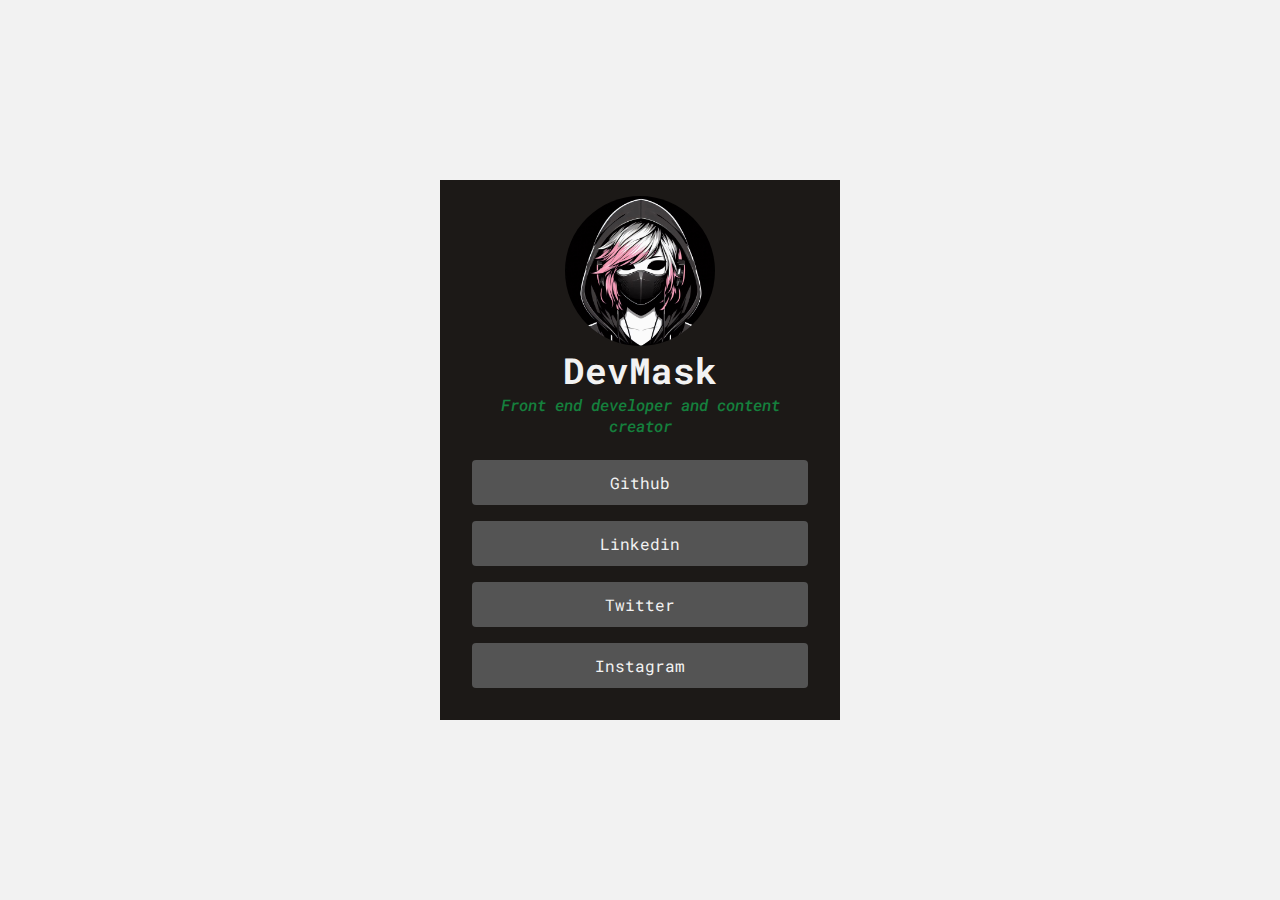
<file: 1 - Social Profile/index.html>
<!DOCTYPE html>
<html lang="en">
<head>
    <meta charset="UTF-8">
    <meta name="viewport" content="width=device-width, initial-scale=1.0">
    
    <link rel="preconnect" href="https://fonts.googleapis.com">
    <link rel="preconnect" href="https://fonts.gstatic.com" crossorigin>
    <link href="https://fonts.googleapis.com/css2?family=Roboto+Mono:ital,wght@0,100..700;1,100..700&display=swap" rel="stylesheet">

    <link rel="stylesheet" href="style.css">
    
    <title>MaskDev - Login Form</title>
</head>

<body>
    <div class="container">
        <div class="avatar">
            <img src="avatar.jpg" alt="DevMask avatar">
            <h1>DevMask</h1>
            <h4>Front end developer and content creator</h4>
        </div>

        <div class="socials">
            <a href="https://github.com/">Github</a>
            <a href="https://www.linkedin.com/">Linkedin</a>
            <a href="https://twitter.com">Twitter</a>
            <a href="https://www.instagram.com/">Instagram</a>
        </div>
    </div>
</body>
</html>
</file>
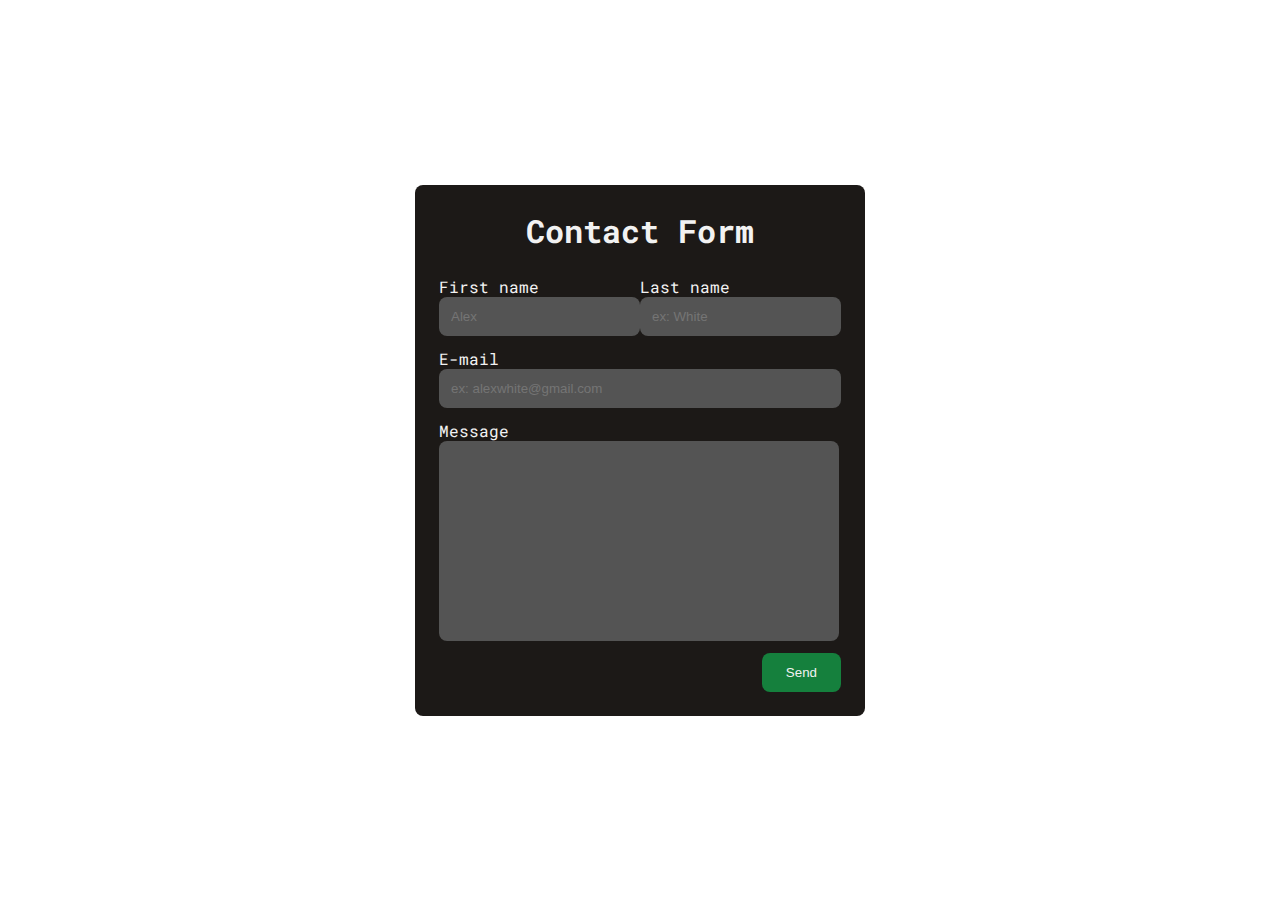
<file: 3 - Contact Form/index.html>
<!DOCTYPE html>
<html lang="en">

<head>
    <meta charset="UTF-8" />
    <meta name="viewport" content="width=device-width, initial-scale=1.0" />

    <link rel="preconnect" href="https://fonts.googleapis.com" />
    <link rel="preconnect" href="https://fonts.gstatic.com" crossorigin />
    <link href="https://fonts.googleapis.com/css2?family=Roboto+Mono:ital,wght@0,100..700;1,100..700&display=swap"
        rel="stylesheet" />

    <link rel="stylesheet" href="style.css" />
    <title>MaskDev - Contact Form</title>
</head>

<body>
    <div class="container">
        <h1>Contact Form</h1>
        <form>
            <div class="form_name">
                <div>
                    <label for="first">First name</label>
                    <input type="text" name="first" id="first" placeholder="Alex" />
                </div>
                <div>
                    <label for="last">Last name</label>
                    <input type="text" name="last" id="last" placeholder="ex: White" />
                </div>
            </div>

            <label for="email">E-mail</label>
            <input type="email" name="email" id="email" placeholder="ex: alexwhite@gmail.com" />

            <label for="message">Message</label>
            <textarea name="message" id="message"></textarea>

            <button>Send</button>
        </form>
    </div>
</body>

</html>
</file>
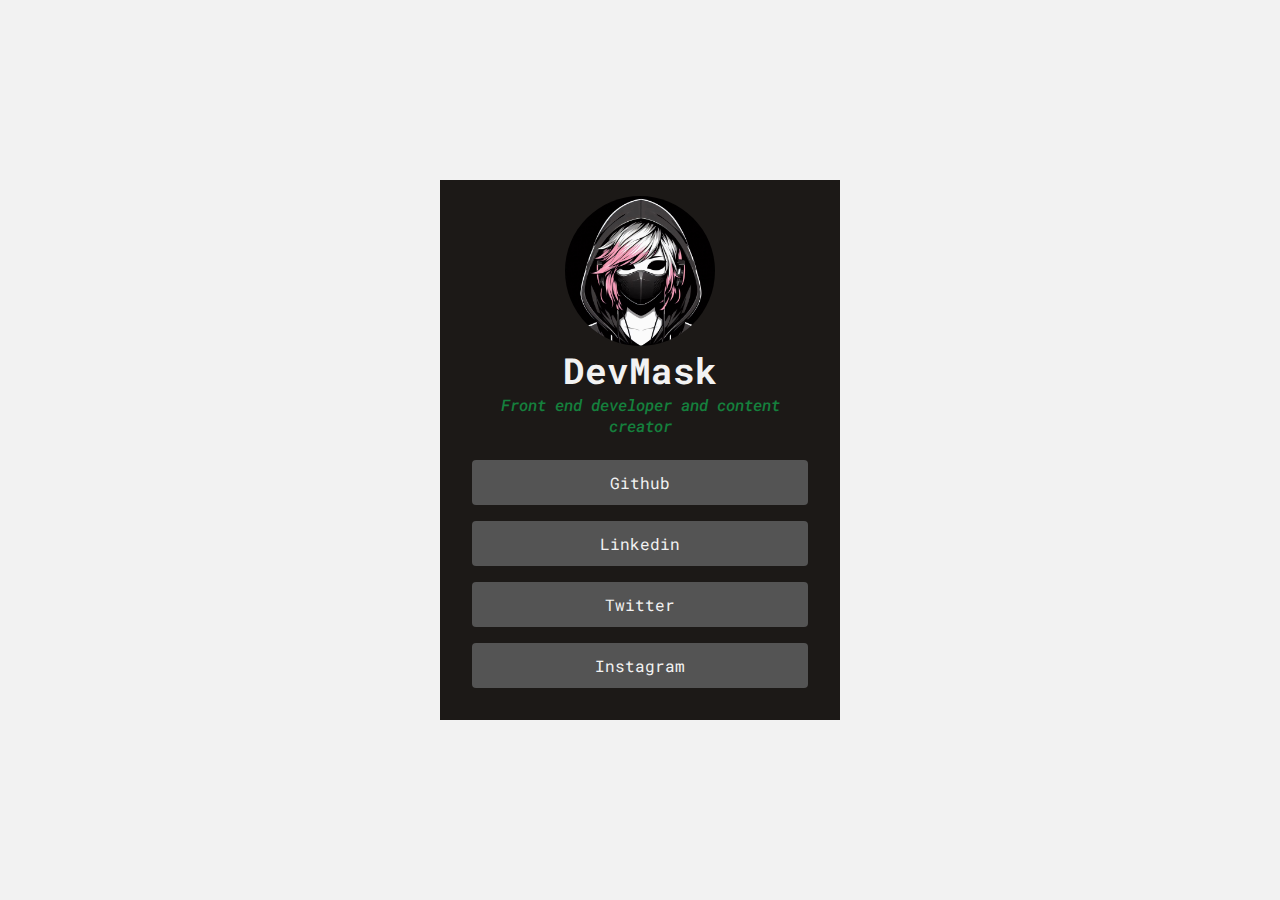
<file: Social Profile/index.html>
<!DOCTYPE html>
<html lang="en">
<head>
    <meta charset="UTF-8">
    <meta name="viewport" content="width=device-width, initial-scale=1.0">
    
    <link rel="preconnect" href="https://fonts.googleapis.com">
    <link rel="preconnect" href="https://fonts.gstatic.com" crossorigin>
    <link href="https://fonts.googleapis.com/css2?family=Roboto+Mono:ital,wght@0,100..700;1,100..700&display=swap" rel="stylesheet">

    <link rel="stylesheet" href="style.css">
    
    <title>Login Form DevMask</title>
</head>

<body>
    <div class="container">
        <div class="avatar">
            <img src="avatar.jpg" alt="DevMask avatar">
            <h1>DevMask</h1>
            <h4>Front end developer and content creator</h4>
        </div>

        <div class="socials">
            <a href="https://github.com/">Github</a>
            <a href="https://www.linkedin.com/">Linkedin</a>
            <a href="https://twitter.com">Twitter</a>
            <a href="https://www.instagram.com/">Instagram</a>
        </div>
    </div>
</body>
</html>
</file>
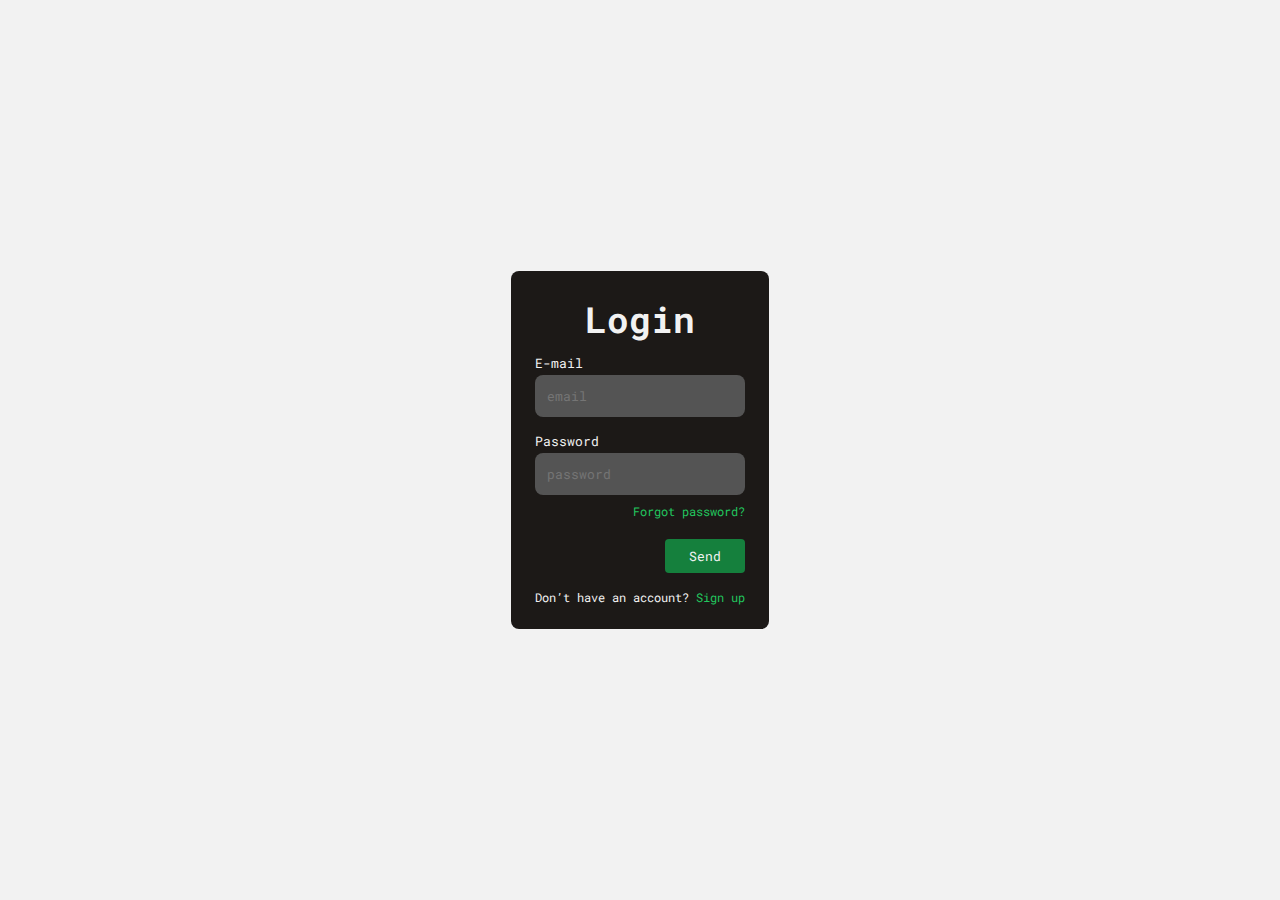
<file: 2 - Login/Easy/index.html>
<!DOCTYPE html>
<html lang="en">
<head>
    <meta charset="UTF-8">
    <meta name="viewport" content="width=device-width, initial-scale=1.0">

    <link rel="preconnect" href="https://fonts.googleapis.com">
    <link rel="preconnect" href="https://fonts.gstatic.com" crossorigin>
    <link href="https://fonts.googleapis.com/css2?family=Roboto+Mono:ital,wght@0,100..700;1,100..700&display=swap" rel="stylesheet">

    <link rel="stylesheet" href="style.css">
    <title>Login Form - DevMask</title>
</head>
<body>
    <div class="container">
        
        <div class="form">
            <h1>Login</h1>
            <label for="email">E-mail</label>
            <input type="text" name="email" id="email" placeholder="email"> 

            <label for="password">Password</label>
            <input type="text" name="password" id="password" placeholder="password">

            <a href="#">Forgot password?</a>
            
            <button>Send</button>
            <div class="account">Don’t have an account? <a href="#">Sign up</a></div>
        </div>
    </div>
</body>
</html>
</file>
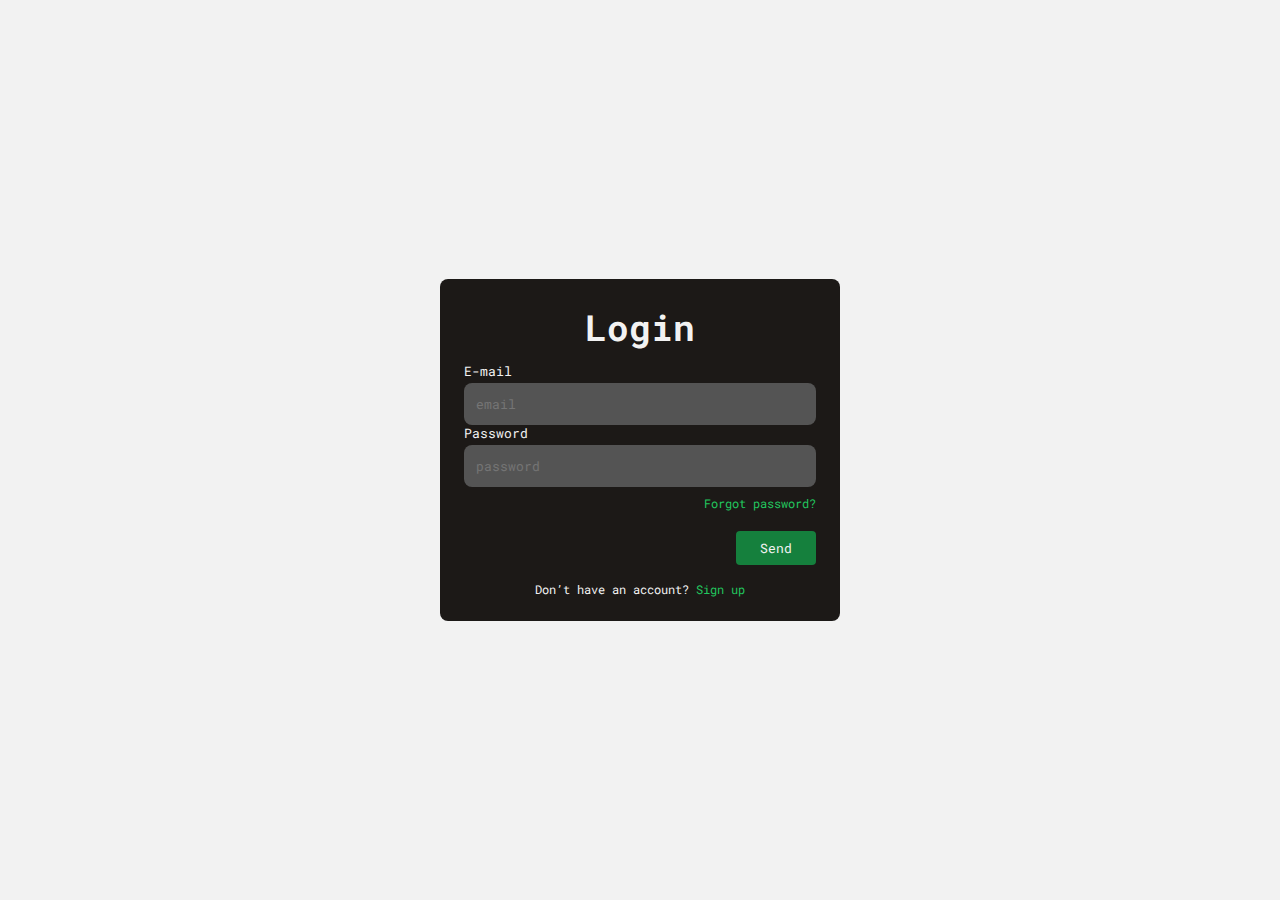
<file: 2 - Login/Medium/index.html>
<!DOCTYPE html>
<html lang="en">
<head>
    <meta charset="UTF-8">
    <meta name="viewport" content="width=device-width, initial-scale=1.0">

    <link rel="preconnect" href="https://fonts.googleapis.com">
    <link rel="preconnect" href="https://fonts.gstatic.com" crossorigin>
    <link href="https://fonts.googleapis.com/css2?family=Roboto+Mono:ital,wght@0,100..700;1,100..700&display=swap" rel="stylesheet">

    <link rel="stylesheet" href="style.css">
    <title>MaskDev - Login Form</title>
</head>
<body>
    <div class="container">
        
        <form class="form">
            <h1>Login</h1>
            <div class="form-control">
                <label for="email">E-mail</label>
                <input type="text" name="email" id="email" placeholder="email">
            </div>

            <div class="form-control">
                <label for="password">Password</label>
                <input type="password" name="password" id="password" placeholder="password">
            </div>

            <div id="error" class="error-text"></div>

            <a href="#">Forgot password?</a>
            
            
            <button type="submit" id="login">Send</button>

            <div class="account">Don’t have an account? <a href="#">Sign up</a></div>
        </form>
    </div>

    <script src="script.js"></script>
</body>
</html>
</file>
<file: 1 - Social Profile/style.css>
* {
    margin: 0;
    padding: 0;
    box-sizing: border-box;
    font-family: "Roboto Mono", monospace;
}

body {
    min-height: 100vh;
    display: flex;
    justify-content: center;
    align-items: center;
    background-color: #F2F2F2;
}

.container {
    max-width: 400px;
    height: 100%;
    padding: 1rem 2rem;
    background-color: #1C1917;
    
}

.container .avatar {
    display: flex;
    flex-direction: column;
    align-items: center;
    margin-bottom: 1.5rem;
}

.container .avatar img {
    max-width: 150px;
    width: 100%;
    border-radius: 50%;
}

.container .avatar h1 {
    font-size: 2.25rem;
    color: #F2F2F2;
    font-weight: bold;
}

.container .avatar h4 {
    color: #15803D;
    font-size: 1rem;
    font-weight: 500;
    font-style: italic;
    text-align: center;
}

.container .socials {
    margin: 0 auto;
}

.container .socials a {
    display: block;
    padding: 12px 0;
    width: 100%;
    background-color: #545454;
    font-size: 1rem;
    color: #F2F2F2;
    text-align: center;
    text-decoration: none;
    border-radius: 4px;
    margin-bottom: 1rem;
    transition: all .6s;
}

.container .socials a:hover {
    background-color: #15803D;
}

@media all and (min-width: 480px) and (max-width: 768px) {
	.container, .container .avatar img {
		width: 90%;
	}
}
@media all and (min-width: 768px) and (max-width: 1024px) {
	.container {
		width: 95%;
	}
}

@media all and (max-width: 480px) {
	.container, .container .avatar img  {
		width: 80%;
	}

	.container .avatar h1 {
		font-size: 1.25rem;
	}

    .container .avatar h4 {
        font-size: 0.75rem;
    }
}
</file>
<file: 3 - Contact Form/style.css>
* {
    margin: 0;
    padding: 0;
    box-sizing: border-box;
}

body {
    font-family: "Roboto Mono", monospace;
    color: #F2F2F2;
    min-height: 100vh;
    display: flex;
    justify-content: center;
    align-items: center;
}

.container {
    max-width: 450px;
    height: 100%;
    padding: 1.5rem;
    border-radius: 8px;
    background-color: #1C1917;
}

h1 {
    font-size: 2rem;
    font-weight: 700;
    text-align: center;
    margin-bottom: 1.5rem;
}

form {
    display: flex;
    flex-direction: column;
}

form .form_name {
    display: flex;
    transition: all 0.6s;
}

form label {
    font-size: 1rem;
    font-weight: normal;
    transition: all 0.6s;
}

form input {
    border: none;
    color: #F2F2F2;
    background-color: #545454;
    padding: 0.75rem;
    border-radius: 8px;
    margin-bottom: 0.75rem;
    transition: all 0.6s;
}

form textarea {
    width: 100%;
    max-width: 400px;
    height: 200px;
    border: none;
    border-radius: 8px;
    resize: none;
    outline: none;
    color: #F2F2F2;
    background-color: #545454;
    margin-bottom: 0.75rem;
    padding: 0.75rem;
    transition: all 0.6s;
}

form textarea:focus {
    border: none;
}

form button {
    align-self: flex-end;
    padding: 0.75rem 1.5rem;
    border: none;
    border-radius: 8px;
    color: #F2F2F2;
    background-color: #15803D;
    cursor: pointer;
    transition: all 0.6s;
}

form button:hover {
    background-color: #22C55E;
    color: #1C1917;
}

@media all and (max-width: 480px) {
    .container {
        width: 90%;
    }

    form .form_name,
    form .form_name input,
    form .form_name label {
        display: block;
        width: 100%;
    }
}
</file>
<file: Social Profile/style.css>
* {
    margin: 0;
    padding: 0;
    box-sizing: border-box;
    font-family: "Roboto Mono", monospace;
}

body {
    min-height: 100vh;
    display: flex;
    justify-content: center;
    align-items: center;
    background-color: #F2F2F2;
}

.container {
    max-width: 400px;
    height: 100%;
    padding: 1rem 2rem;
    background-color: #1C1917;
    
}

.container .avatar {
    display: flex;
    flex-direction: column;
    align-items: center;
    margin-bottom: 1.5rem;
}

.container .avatar img {
    max-width: 150px;
    width: 100%;
    border-radius: 50%;
}

.container .avatar h1 {
    font-size: 2.25rem;
    color: #F2F2F2;
    font-weight: bold;
}

.container .avatar h4 {
    color: #15803D;
    font-size: 1rem;
    font-weight: 500;
    font-style: italic;
    text-align: center;
}

.container .socials {
    margin: 0 auto;
}

.container .socials a {
    display: block;
    padding: 12px 0;
    width: 100%;
    background-color: #545454;
    font-size: 1rem;
    color: #F2F2F2;
    text-align: center;
    text-decoration: none;
    border-radius: 4px;
    margin-bottom: 1rem;
    transition: all .6s;
}

.container .socials a:hover {
    background-color: #15803D;
}

@media all and (min-width: 480px) and (max-width: 768px) {
	.container, .container .avatar img {
		width: 90%;
	}
}
@media all and (min-width: 768px) and (max-width: 1024px) {
	.container {
		width: 95%;
	}
}

@media all and (max-width: 480px) {
	.container, .container .avatar img  {
		width: 80%;
	}

	.container .avatar h1 {
		font-size: 1.25rem;
	}

    .container .avatar h4 {
        font-size: 0.75rem;
    }
}
</file>
<file: 2 - Login/Easy/style.css>
* {
    margin: 0;
    padding: 0;
    box-sizing: border-box;
    text-decoration: none;
    font-family: "Roboto Mono", monospace;
}

body {
    min-height: 100vh;
    display: flex;
    justify-content: center;
    align-items: center;
    background-color: #F2F2F2;
    color: #F2F2F2;
}

.container {
    max-width: 450px;
    height: 100%;
    padding: 1.5rem;
    background-color: #1C1917;
    border-radius: 8px;
}

.container .form {
    display: flex;
    flex-direction: column;
    align-items: center;
}

.container .form h1 {
    font-size: 2.25rem;
    font-weight: bold;
    margin-bottom: 0.75rem;
}

.container .form label {
    align-self: flex-start;
    font-size: 0.8rem;
    margin-bottom: 4px;
    font-weight: 400;
}

.container .form input {
    padding: 0.75rem;
    width: 100%;
    border: none;
    border-radius: 8px;
    background-color: #545454;
}

.container .form #email {
    margin-bottom: 16px;
}

.container .form a {
    align-self: flex-end;
    color: #22C55E;
    font-size: 0.75rem;
    font-weight: 400;
    margin-top: 8px;
    margin-bottom: 20px;
    transition: all 0.6s;
    text-decoration: none;
}

.container .form a:hover,
.container .form .account a:hover {
    text-decoration: underline;
}

.container .form button {
    align-self: flex-end;
    margin-bottom: 1rem;
    padding: 0.5rem 1.5rem;
    border: none;
    border-radius: 4px;
    color: #F2F2F2;
    background-color: #15803D;
    cursor: pointer;
    transition: all 0.6s;
}

.container .form button:hover {
    background-color: #22C55E;
    color: #1C1917;
}

.container .form .account {
    font-size: 0.75rem;
}

.container .form .account a {
    color: #22C55E;
    font-weight: 400;
    transition: all 0.6s;
    text-decoration: none;
}
</file>
<file: 2 - Login/Medium/style.css>
* {
    margin: 0;
    padding: 0;
    box-sizing: border-box;
    text-decoration: none;
    font-family: "Roboto Mono", monospace;
}

body {
    min-height: 100vh;
    width: 100%;
    display: flex;
    justify-content: center;
    align-items: center;
    background-color: #F2F2F2;
    color: #F2F2F2;
}

.container {
    max-width: 400px;
    width: 100%;
    height: 100%;
    padding: 1.5rem;
    background-color: #1C1917;
    border-radius: 8px;
}

.container form {
    display: flex;
    flex-direction: column;
    align-items: center;
}

.container form h1 {
    font-size: 2.25rem;
    font-weight: bold;
    margin-bottom: 0.75rem;
}

.container form .form-control {
    display: flex;
    flex-direction: column;
    width: 100%;
}

.container form label {
    align-self: flex-start;
    font-size: 0.8rem;
    margin-bottom: 4px;
    font-weight: 400;
}

.container form label:nth-child(2) {
margin-top: 1rem;
}

.container form input {
    padding: 0.75rem;
    width: 100%;
    border: none;
    border-radius: 8px;
    background-color: #545454;
}

.container form a {
    align-self: flex-end;
    color: #22C55E;
    font-size: 0.75rem;
    font-weight: 400;
    margin-top: 8px;
    margin-bottom: 20px;
    transition: all 0.6s;
    text-decoration: none;
}

.container form a:hover,
.container form .account a:hover {
    text-decoration: underline;
}

.container form button {
    align-self: flex-end;
    margin-bottom: 1rem;
    padding: 0.5rem 1.5rem;
    border: none;
    border-radius: 4px;
    color: #F2F2F2;
    background-color: #15803D;
    cursor: pointer;
    transition: all 0.6s;
}

.container form button:hover {
    background-color: #22C55E;
    color: #1C1917;
}

.container form .account {
    font-size: 0.75rem;
}

.container form .account a {
    color: #22C55E;
    font-weight: 400;
    transition: all 0.6s;
    text-decoration: none;
}

/* Error classes */
.msgError {
    display: block;
    margin-left: auto;
    font-size: 0.75rem;
    font-style: italic;
    font-weight: 400;
    color: red;
}

.form-control.error input,
.form-control.error textarea {
    outline: none;
    box-shadow: 0 0 5px rgb(238, 81, 81);
    border: 1px solid rgb(223, 17, 17, .9);
}

.form-control.success input,
.form-control.success textarea {
    outline: none;
    box-shadow: 0 0 5px rgb(35, 152, 60);
    border: 1px solid rgba(48, 146, 23, 0.9);
}
</file>
